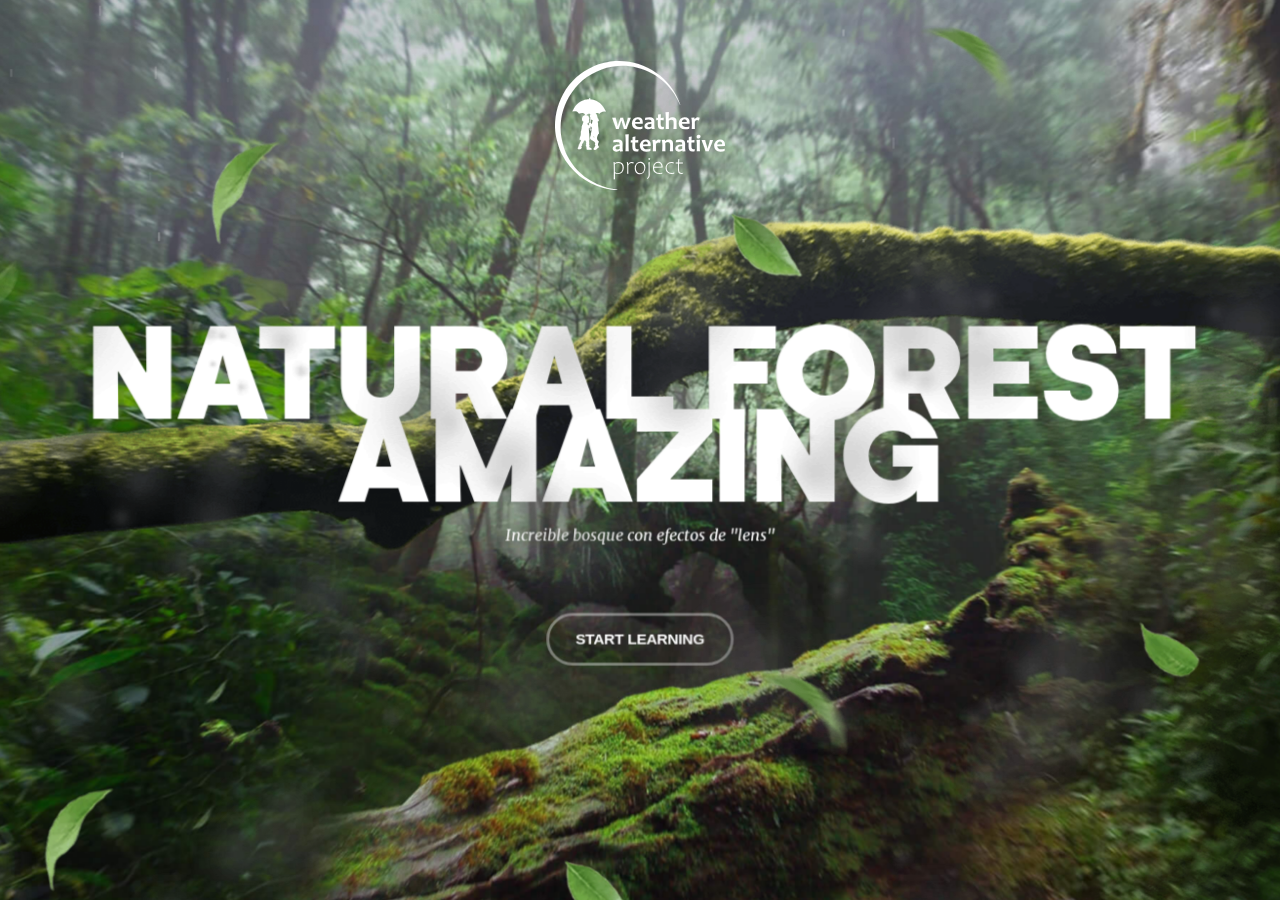
<file: index.html>
<!DOCTYPE html>
<html lang="en">
<head>
  <meta charset="UTF-8">
  <meta name="viewport" content="width=device-width, initial-scale=1.0">
  <title>Parallax 3D</title>
  <link rel="stylesheet" href="css/main.css">
  <script src="js/app.js" defer></script>
  <script src="libs/rain.js" defer></script>
</head>
<body>
  <div class="logo" style="background-image: url(img/logo.svg);"></div>
  <section class="layers">
    <div class="layers__container">
      <div class="layers__item layer-1" style="background-image: url(img/layer-1.jpg);"></div>
      <div class="layers__item layer-2" style="background-image: url(img/layer-2.png);"></div>
      <div class="layers__item layer-3">
        <div class="hero-content">
          <h1>Natural Forest <span> Amazing </span></h1>
          <div class="hero-content__p">Increible bosque con efectos de "lens"</div>
          <a href="keloke.html">
            <button class="button-start">Start Learning</button> 
          </a>
            
        </div>
      </div>
      <div class="layers__item layer-4">
        <canvas class="rain"></canvas>
      </div>
      <div class="layers__item layer-5" style="background-image: url(img/layer-5.png);"></div>
      <div class="layers__item layer-6" style="background-image: url(img/layer-6.png);"></div>
    </div>
  </section>

</body>
</html>
</file>
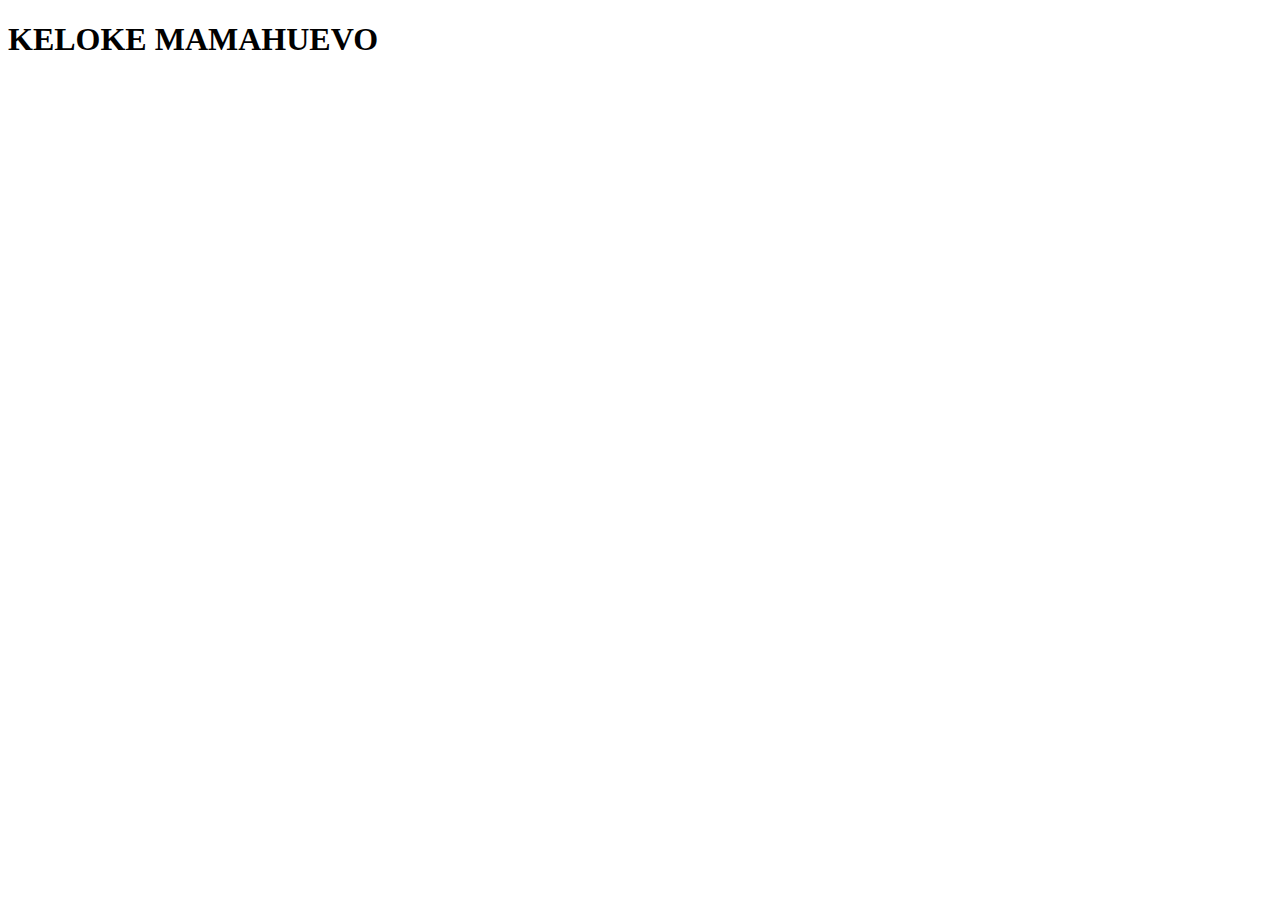
<file: keloke.html>
<!DOCTYPE html>
<html lang="en">
<head>
  <meta charset="UTF-8">
  <meta name="viewport" content="width=device-width, initial-scale=1.0">
  <title>Buscando trabajo</title>
</head>
<body>
  <h1>KELOKE MAMAHUEVO</h1>
</body>
</html>
</file>
<file: css/main.css>
* {
  margin: 0;
  padding: 0;
  box-sizing: border-box;
}

:root {
  --index: calc(1vw + 1vh);
  --transition: 1s cubic-bezier(.05, .50, 0, 1);

}

@font-face {
  font-family: kamerik-3d;
  src: url(../fonts/kamerik205-heavy.woff2);
  font-weight: 900;
}

@font-face {
  font-family: merriweather-italic-3d;
  src: url(../fonts/merriweather-regular-italic.woff2);

}

body {
  background-color: #000;
  color: #fff;
  font-family: kamerik-3d;
 
}

.logo {
  --logo-size: calc(var(--index) * 7.8);
  width: var(--logo-size); 
  height: var(--logo-size);
  background-repeat: no-repeat;
  position: absolute;
  left: calc(50% - calc(var(--logo-size) / 2));
  top: calc(var(--index) * 2.8);
  z-index: 1;
}

.layers {
  perspective: 1000px;
  overflow: hidden;
}

.layers__container {
  height: 100vh;
  min-height: 500px;
  transform-style: preserve-3d;
  transform: rotateX(var(--move-y)) rotateY(var(--move-x));
  will-change: transform;
  transition: transform  var(--transition);
}

.layers__item {
  position: absolute;
  inset: -5vw;
  background-size: cover;
  background-position: center;
  display: flex;
  align-items: center;
  justify-content: center;
}

.layer-1 {
  transform: translateZ(-55px) scale(1.06);
}

.layer-2 {
  transform: translateZ(80px) scale(.88);
}

.layer-3 {
  transform: translateZ(180px) scale(.8);
}

.layer-4 {
  transform: translateZ(190px) scale(.9);
}

.layer-5 {
  transform: translateZ(300px) scale(.9);
}

.layer-6 {
  transform: translateZ(380px) ;
}

.hero-content { 
  font-size: calc(var(--index) * 2.9);
  text-align: center;
  text-transform: uppercase;
  letter-spacing: calc(var(--index) * -.15);
  line-height: 1.35em;
  margin-top: calc(var(--index) * 5.5);

}

.hero-content span {
  display: block;
}

.hero-content__p {
  text-transform: none;
  font-family: merriweather-italic-3d;
  letter-spacing: normal;
  font-size: calc(var(--index) * .73);
  line-height: 3;
}

.button-start {
  font-family: Arial;
  font-weight: 600;
  text-transform: uppercase;
  font-size: calc(var(--index)* .71);
  letter-spacing: -.02vw;
  padding: calc(var(--index)* .7) calc(var(--index)* 1.25);
  background-color: transparent;
  color: #fff;
  border-radius: 10em;
  border: rgb(255 255 255 / .4) 3px solid;
  outline: none;
  cursor: pointer;
  margin-top: calc(var(--index)* 2.5);
} 

.layer-4,.layer-5, .layer-6 {
  pointer-events: none;

}
</file>
